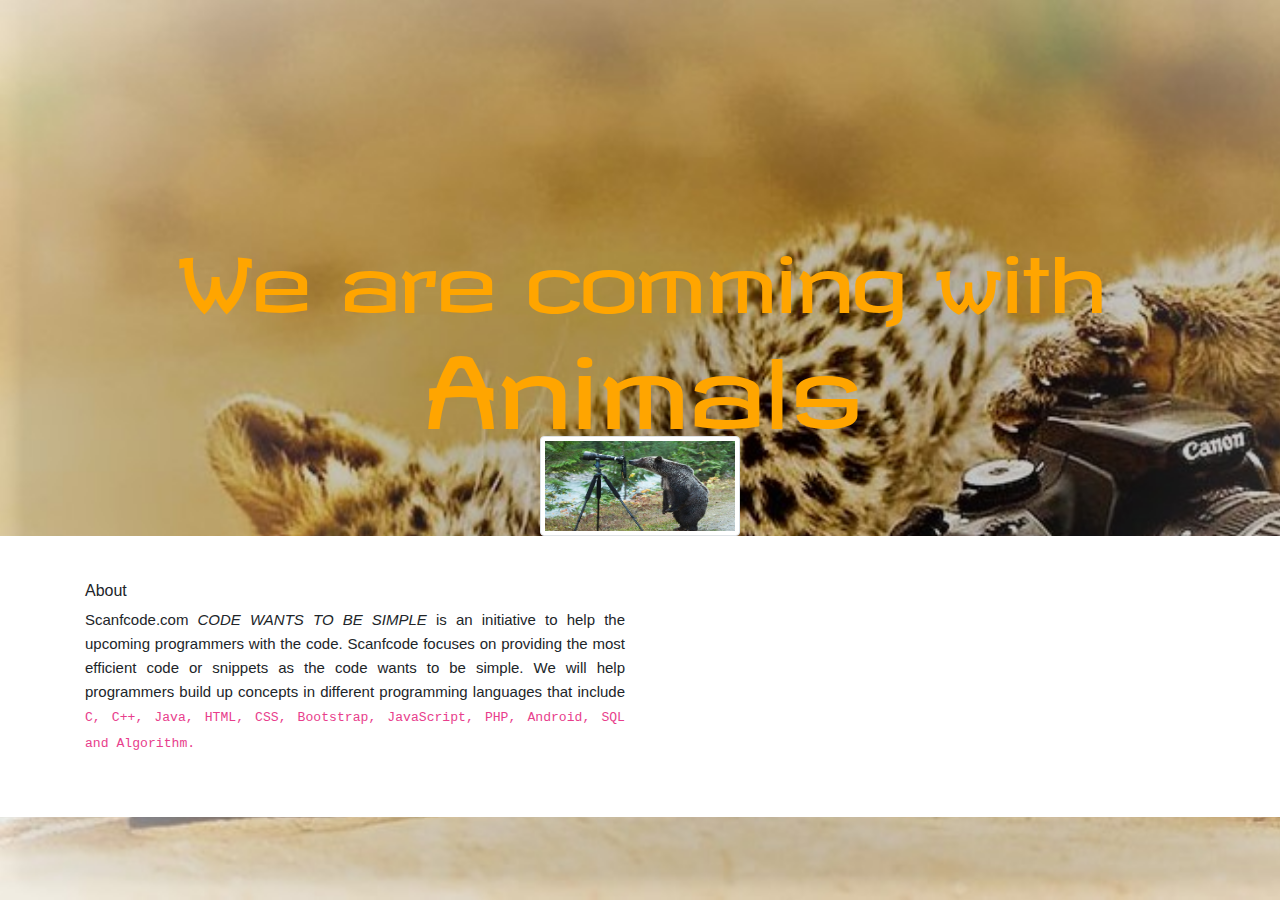
<file: index.html>
<!DOCTYPE html>
<html lang="en" dir="ltr">
  <head>
    <meta charset="utf-8">
    <link rel="stylesheet" href="https://stackpath.bootstrapcdn.com/bootstrap/4.4.1/css/bootstrap.min.css">
    <title>Document</title>
    <link rel="stylesheet" href="css/style.css">
    <link href="https://fonts.googleapis.com/css2?family=Revalia" rel="stylesheet">
  </head>
  <body>
    <div class="container">
      <h1 class="hero">We are comming with <span class="display-1">Animals</span></h1>
       <img src="images/Animal.jpg" class="ima img-thumbnail d-block mx-auto" alt="Animal Picture">
    </div>

        <footer class="foot">
          <div class="container">
            <div class="row">
              <div class="col-md-6">
                <h6>About</h6>
                <p class="text-justify">Scanfcode.com <i>CODE WANTS TO BE SIMPLE </i> is an initiative
                  to help the upcoming programmers with the code. Scanfcode focuses on providing the
                   most efficient code or snippets as the code wants to be simple. We will help programmers
                   build up concepts in different programming languages that include <code> C, C++, Java,
                     HTML, CSS, Bootstrap, JavaScript, PHP, Android, SQL and Algorithm.</code></p>
              </div>
              <div class="col-md-3">

              </div>
              <div class="col-md-3">

              </div>
            </div>
          </div>
        </footer>
   </body>
  <script src="https://code.jquery.com/jquery-3.4.1.slim.min.js"></script>
  <script src="https://cdn.jsdelivr.net/npm/popper.js@1.16.0/dist/umd/popper.min.js"></script>
  <script src="https://stackpath.bootstrapcdn.com/bootstrap/4.4.1/js/bootstrap.min.js"></script>
</html>
</file>
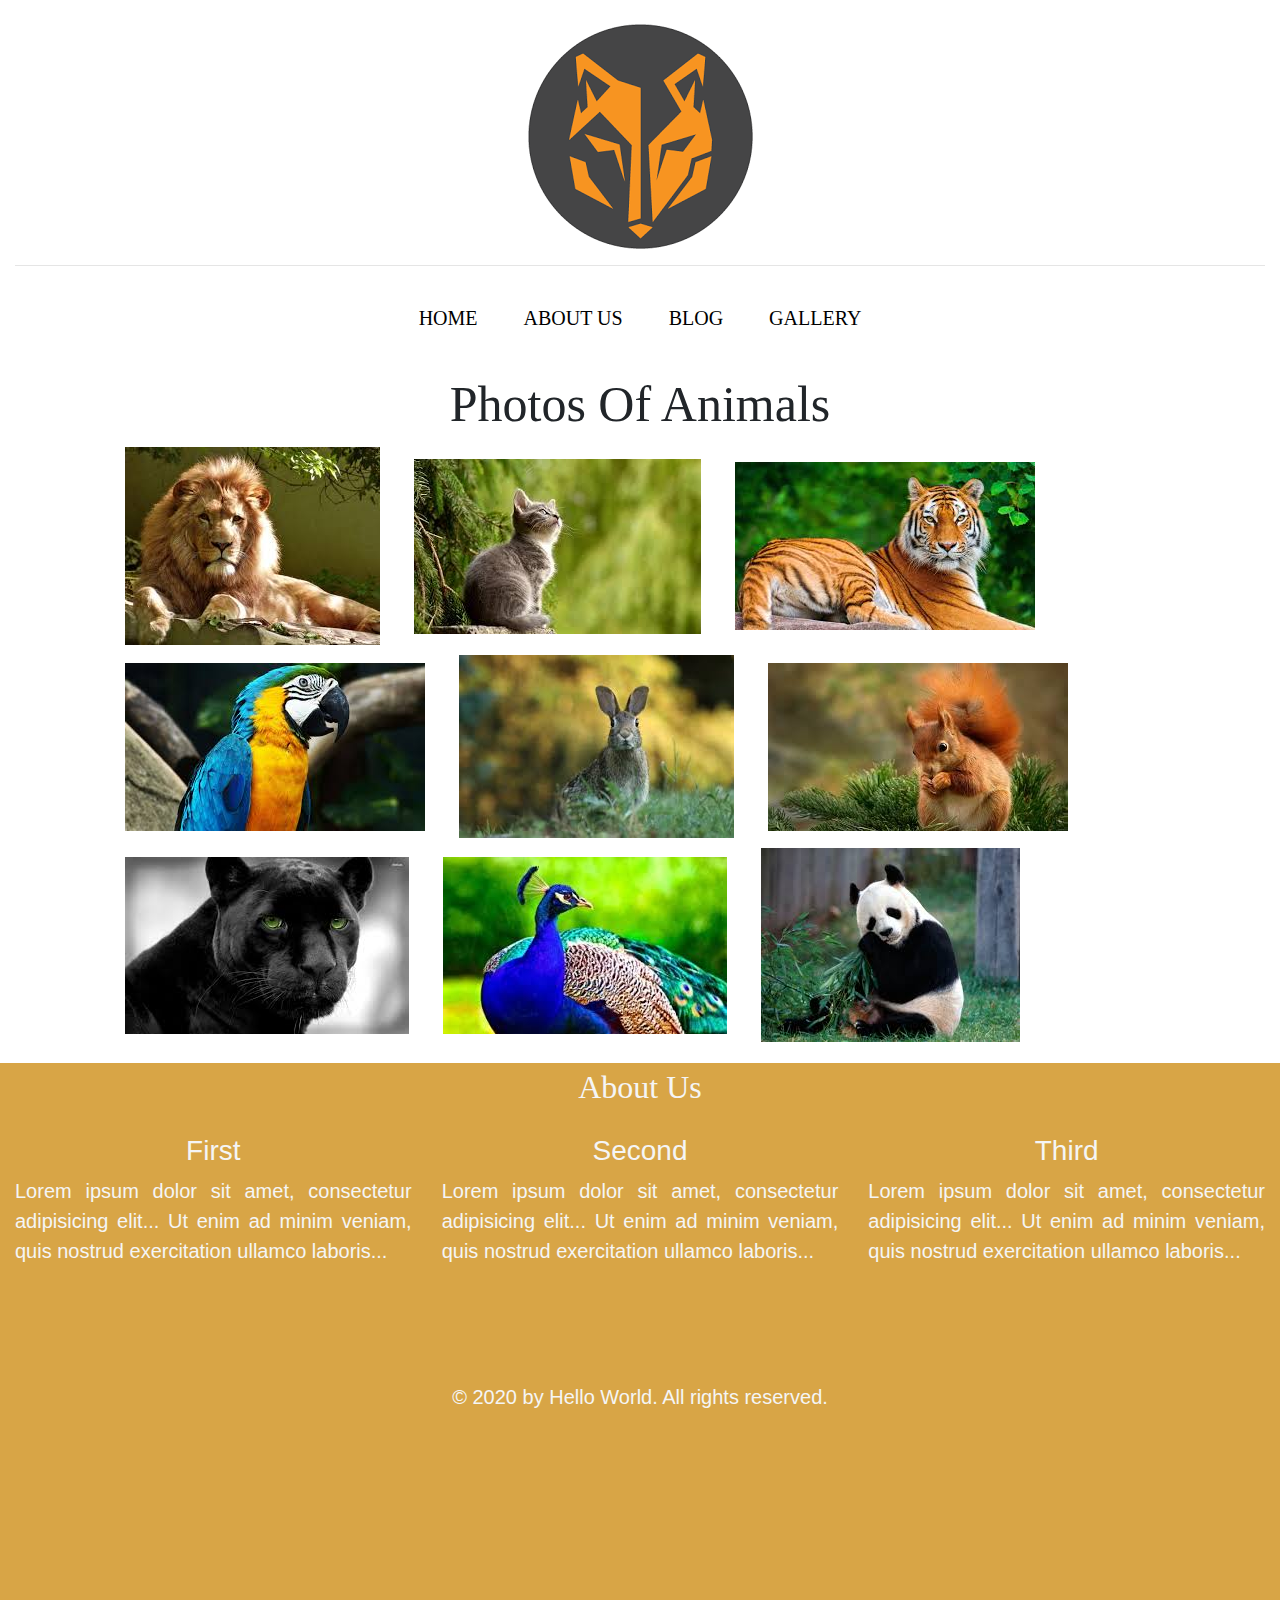
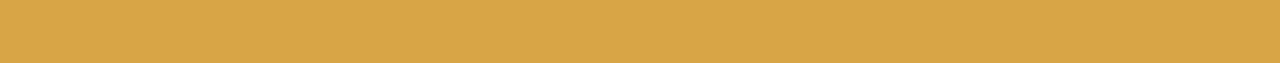
<file: NewGallery.html>
<!DOCTYPE html>
<html lang="en">
<head>
    <meta charset="UTF-8">
    <meta name="viewport" content="width=device-width, initial-scale=1.0">
    <title>Hello World</title>
    <link rel="stylesheet" href="css/bootstrap.min.css">
    <link rel="stylesheet" href="NewGallery.css">
    <script src="js/bootstrap.min.js"></script>
</head>
<body>
    <div id="header" class="container-fluid">
        <br>
        <img src="images/pic1.png" alt="This is about logo" class="mx-auto d-block">
        <hr>
    </div>
    <div>
        <nav class="navbar navbar-expand justify-content-center">
            <ul class="navbar-nav">
                <li class="nav-item"><a href="NewIndex.html" class="nav-link">Home</a></li>
                <li class="nav-item"><a href="#footer" class="nav-link">About Us</a></li>
                <li class="nav-item"><a href="NewIndex.html" class="nav-link">Blog</a></li>
                <li class="nav-item"><a href="NewGallery.html" class="nav-link">Gallery</a></li>
            </ul>
        </nav>

    </div>
    <div id="dd" class="container">
        <div class="row">
            <div>
                <h2>Photos Of Animals</h2>
                <ul>
                    <li>
                        <a href="blog-single-post.html"><img src="images/AN1.jpg" alt=""></a>
                    </li>
                    <li><a href="blog-single-post.html"><img src="images/An2.jpg" alt=""></a></li>
                    <li><a href="blog-single-post.html"><img src="images/An3.jpg" alt=""></a></li>
                    <li><a href="blog-single-post.html"><img src="images/An4.jpg" alt=""></a></li>
                    <li><a href="blog-single-post.html"><img src="images/An5.jpg" alt=""></a></li>
                    <li><a href="blog-single-post.html"><img src="images/An6.jpg" alt=""></a></li>
                    <li><a href="blog-single-post.html"><img src="images/An7.jpg" alt=""></a></li>
                    <li><a href="blog-single-post.html"><img src="images/An8.jpg" alt=""></a></li>
                    <li><a href="blog-single-post.html"><img src="images/An9.jpg" alt=""></a></li>
                </ul>



            </div>
        </div>
    </div>
    <div id="footer">
        <h2>About Us</h2>
        <div class="container-fluid">           
            <div class="row">
                <div class="col-sm-4">
                        <h3>First</h3>
                        <p>Lorem ipsum dolor sit amet, consectetur adipisicing elit...
                        Ut enim ad minim veniam, quis nostrud exercitation ullamco laboris...</p>
                </div>
                <div class="col-sm-4">
                    <h3>Second</h3>
                    <p>Lorem ipsum dolor sit amet, consectetur adipisicing elit...
                    Ut enim ad minim veniam, quis nostrud exercitation ullamco laboris...</p>
                </div>
                <div class="col-sm-4">
                    <h3>Third</h3>
                    <p>Lorem ipsum dolor sit amet, consectetur adipisicing elit...
                    Ut enim ad minim veniam, quis nostrud exercitation ullamco laboris...</p>
                </div>
            </div>

            <div id="foot">
                <p>&copy; 2020 by Hello World. All rights reserved.</p> 
                
            </div>        
        </div>
    

    </div>
</body>
</html>
</file>
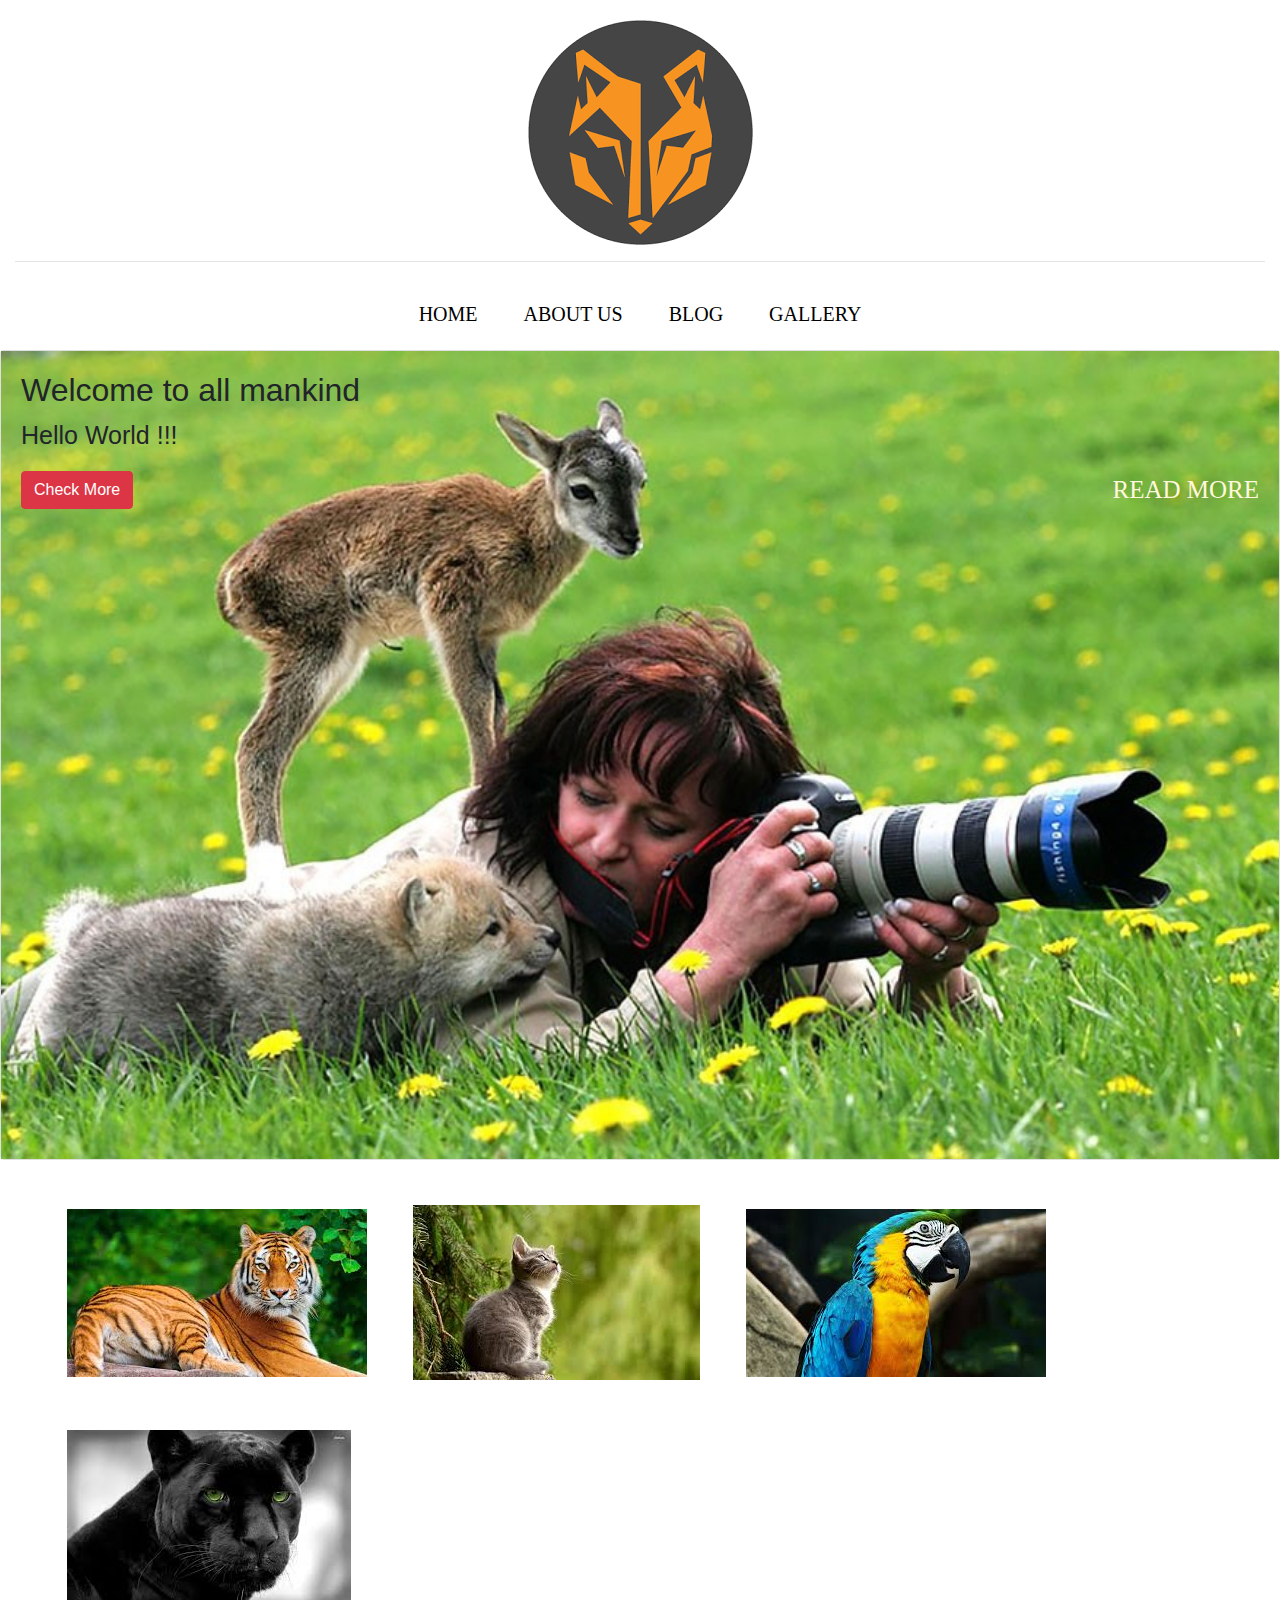
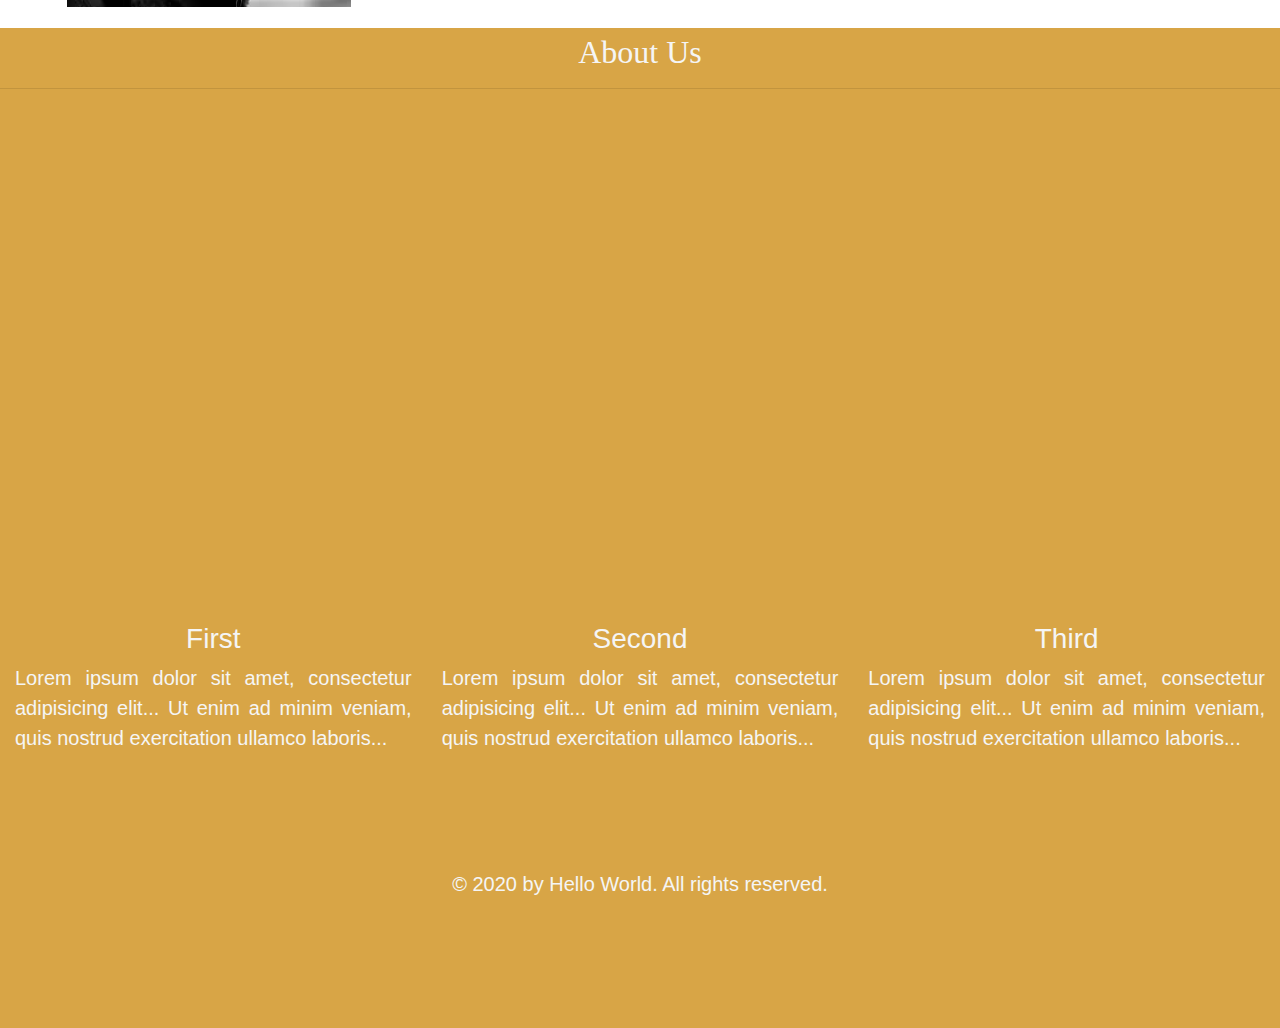
<file: NewIndex.html>
<!DOCTYPE html>
<html lang="en">
<head>
    <meta charset="UTF-8">
    <meta name="viewport" content="width=device-width, initial-scale=1.0">
    <title>Hello World</title>
    <link rel="stylesheet" href="css/bootstrap.min.css">
    <link rel="stylesheet" href="NewIndex.css">
    <script src="js/bootstrap.min.js"></script>
</head>
<style>
    #more{
        display: none;
    }
</style>
<body>
    <div id="header" class="container-fluid">
        
        <img src="images/pic1.png" alt="This is about logo" class="mx-auto d-block">
        <hr>
    </div>
    <div>
        <nav class="navbar navbar-expand justify-content-center">
            <ul class="navbar-nav">
                <li class="nav-item"><a href="NewIndex.html" class="nav-link">Home</a></li>
                <li class="nav-item"><a href="#footer" class="nav-link">About Us</a></li>
                <li class="nav-item"><a href="blog-single-post.html" class="nav-link">Blog</a></li>
                <li class="nav-item"><a href="NewGallery.html" class="nav-link">Gallery</a></li>
            </ul>
        </nav>

    </div>
    <div>
        <div id="featured" class="card">
			<img src="images/animals-with-camera.jpg" alt="">
			<div class="card-img-overlay">
                <h2>Welcome to all mankind</h2>
                <p>Hello World <span id="dot">!!!</span><span id="more"> This is Pooja Gurung.
				Our website are created with
				inspiration, checked for quality and originality </span></p>				
                
                
                <button class="btn btn-danger"id="btn" onclick="myFunction()">Check More</button>
                <a href="blog-single-post.html" class="more">Read More</a>
        
			</div>
		</div>
    </div>
    <div class="container">
        
   </div>

   <script>
       var sign = document.getElementById("dot");
       var readText = document.getElementById("more");
       var btnText = document.getElementById("btn");
       function myFunction(){
           if(sign.style.display === "none"){
               sign.style.display = "inline";
                btnText.innerHTML = "Check More";
                readText.style.display = "none";
           }
            else{
                sign.style.display = "none";
                btnText.innerHTML = "Original";
                readText.style.display = "inline";

            }



       }
   </script>
    <div id="cc" class="container-fluid">
        <div class="row">
              <ul>
                  <li>
                      <a href="NewGallery.html"><img src="images/An3.jpg" alt="Picture"></a>
                  </li>
                  <li>
                      <a href="NewGallery.html"><img src="images/An2.jpg" alt="Picture"></a>
                  </li>
                  <li>
                    <a href="NewGallery.html"><img src="images/An4.jpg" alt="Picture"></a>
                  </li>
                  <li>
                    <a href="NewGallery.html"><img src="images/An7.jpg" alt="Picture"></a>
                  </li>
              </ul>
        </div>
        
    </div>
    <div id="footer">
        <h2>About Us</h2>
        <hr>
        <div class="container">
            
            <iframe src="https://www.google.com/maps/embed?pb=!1m18!1m12!1m3!1d3533.1793942363333!2d85.29943181514366!3d27.68084978280277!2m3!1f0!2f0!3f0!3m2!1i1024!2i768!4f13.1!3m3!1m2!1s0x39eb1838711ba7b7%3A0xd1ba92282e4e45da!2sBroadlink%20Network%20%26%20Communication%20Pvt.%20Ltd
            .!5e0!3m2!1sen!2snp!4v1583948977349!5m2!1sen!2snp"
               
                width="1100" height="450" frameborder="0" style="border:0;margin:20px;" allowfullscreen="" 
                aria-hidden="false" tabindex="0"></iframe>
      </div>
        <div class="container-fluid"> 

            <div class="row">
                <div class="col-sm-4">
                        <h3>First</h3>
                        <p>Lorem ipsum dolor sit amet, consectetur adipisicing elit...
                        Ut enim ad minim veniam, quis nostrud exercitation ullamco laboris...</p>
                </div>
                <div class="col-sm-4">
                    <h3>Second</h3>
                    <p>Lorem ipsum dolor sit amet, consectetur adipisicing elit...
                    Ut enim ad minim veniam, quis nostrud exercitation ullamco laboris...</p>
                </div>
                <div class="col-sm-4">
                    <h3>Third</h3>
                    <p>Lorem ipsum dolor sit amet, consectetur adipisicing elit...
                    Ut enim ad minim veniam, quis nostrud exercitation ullamco laboris...</p>
                </div>
            </div>
            
            <div id="foot" >
                <p>&copy; 2020 by Hello World. All rights reserved.</p> 
                
            </div>        
        </div>
    

    </div>
</body>
</html>
</file>
<file: css/style.css>
body{
  background: url(../images/animals1.jpg) no-repeat fixed;
  background-size: cover;
  }
.hero{
  color: orange;
  text-align: center;
  margin-top: 20%;
  font-size: 75px;
  font-family: 'Revalia', cursive;
  letter-spacing: -.05em;
  line-height: 1.2em;

}

.ima{
  height: 100px;
  width: 200px;
}
footer.foot{
  background-color: #fff;
  padding:45px 0 45px;
  font-size:15px;
  line-height:24px;
}
</file>
<file: NewGallery.css>
li{
    padding: 5px 15px;

}

li a{
    color: black;
    font-size: 20px;
    text-transform: uppercase;
}
ul{
    font-family: Arial Black;
}
li a:hover{
    color: rgb(131, 77, 77);
}
#dd div h2{
 text-align: center;
 font-family: italic Black;
 padding-top: 20px;
 font-size: 50px;
}
#dd div ul li {
    text-decoration: none;
    list-style-type: none;
    display: inline-block;
}
#dd div ul li a:hover {
  opacity: 0.5;

}
#footer{
    height: 600px;
    width:100%;
    background-color: rgb(216, 165, 70);
    color: whitesmoke;
}
#footer h2{
    font-family: Arial Black;
    text-align: center;
    padding-top: 5px;

}
#footer #foot p{
    padding-top: 100px;    
    font-size: 20px;
    text-align: center;


}
#footer div.row h3{
    text-align: center;
    margin-top: 20px;
}
#footer div.row p{
    text-align: justify;
    font-size: 20px;
}
</file>
<file: NewIndex.css>
#header img{
    padding-top: 20px;
}


li{
    padding: 5px 15px;

}

li a{
    color: black;
    font-size: 20px;
    text-transform: uppercase;
}
ul{
    font-family: Arial Black;
}
li a:hover{
    color: rgb(131, 77, 77);
}

#featured img{
    width: 100%;
}
#featured p {
    font-size: 25px;
}

#featured div a{
    float: right;
    color: cornsilk;
    text-decoration: none;
    text-transform: uppercase;
    font-size: 25px;
    font-family: cursive;
    
}
#featured div a:hover{
    color:brown;
    background-color: whitesmoke;
}


#cc div ul li{
    text-decoration: none;
    list-style-type: none;
    display: inline-block;
    margin-top: 40px;
    margin-left: 12px;
    clear: right;
}
#cc div ul li a{
    display: inline-block;
}
#cc div ul li a:hover{
    opacity: 0.3;
}
#footer{
    height: 1000px;
    width:100%;
    background-color: rgb(216, 165, 70);
    color: whitesmoke;
}
#footer h2{
    font-family: Arial Black;
    text-align: center;
    padding-top: 5px;

}

#foot p{
    padding-top: 100px;
    font-size: 20px;
    text-align: center;


}
#footer div.row h3{
    text-align: center;
    margin-top: 20px;
}
#footer div.row p{
    text-align: justify;
    font-size: 20px;
}
</file>
